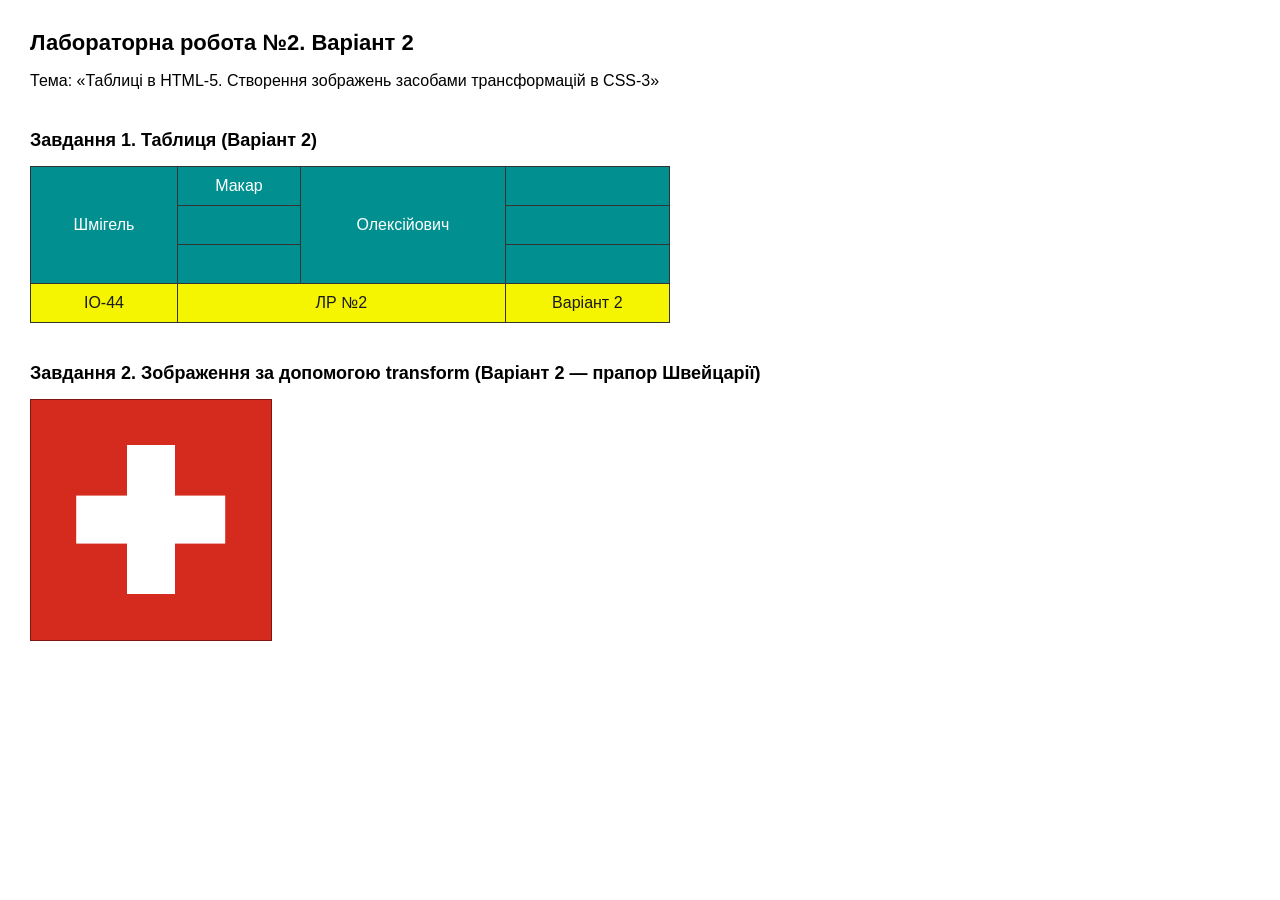
<file: Lab2/index.html>
<!DOCTYPE html>
<html lang="uk">

<head>
  <meta charset="UTF-8">
  <title>Шмігель Макар Олексійович ІО-44 2 лабараторна робота варіант 102</title>
  <meta name="description"
    content="Лабораторна робота №2. Варіант 2. Таблиці HTML-5 та створення зображення засобами CSS-трансформацій.">
  <meta name="keywords" content="HTML5, CSS3, таблиці, transform, лабораторна робота">
  <link rel="stylesheet" href="style.css">

  <!-- CSS для Завдання 1 (за умовою — зберігається в цьому ж файлі) -->
  <style>
    body {
      font-family: Arial, Helvetica, sans-serif;
      margin: 30px;
    }

    h1 {
      font-size: 22px;
    }

    h2 {
      font-size: 18px;
      margin-top: 40px;
    }

    /* ===== Завдання 1: таблиця, Варіант 2 ===== */
    table.variant-table {
      border-collapse: collapse;
      width: 640px;
      text-align: center;
    }

    table.variant-table td {
      border: 1px solid #333;
      padding: 10px;
      transition: background-color 0.3s ease, color 0.3s ease;
    }

    /* 1-й рядок: background-color #nn8f8f, де nn = 02 */
    table.variant-table tr.row1 td {
      background-color: #028f8f;
      color: #ffffff;
      /* контрастний колір до #028f8f */
    }

    /* 2-й рядок: background-color #f5f5nn, де nn = 02 */
    table.variant-table tr.row2 td {
      background-color: #f5f502;
      color: #1a1a1a;
      /* контрастний колір до #f5f502 */
    }

    /* При наведенні кольори рядків міняються на протилежні */
    table.variant-table tr.row1:hover td {
      background-color: #f5f502;
      color: #1a1a1a;
    }

    table.variant-table tr.row2:hover td {
      background-color: #028f8f;
      color: #ffffff;
    }
  </style>
</head>

<body>

  <h1>Лабораторна робота №2. Варіант 2</h1>
  <p>Тема: «Таблиці в HTML-5. Створення зображень засобами трансформацій в CSS-3»</p>

  <h2>Завдання 1. Таблиця (Варіант 2)</h2>
  <table class="variant-table">
    <tr class="row1">
      <td rowspan="3">Шмігель</td>
      <td>Макар</td>
      <td rowspan="3">Олексійович</td>
      <td>&nbsp;</td>
    </tr>
    <tr class="row1">
      <td>&nbsp;</td>
      <td>&nbsp;</td>
    </tr>
    <tr class="row1">
      <td>&nbsp;</td>
      <td>&nbsp;</td>
    </tr>
    <tr class="row2">
      <td>ІО-44</td>
      <td colspan="2">ЛР №2</td>
      <td>Варіант 2</td>
    </tr>
  </table>

  <h2>Завдання 2. Зображення за допомогою transform (Варіант 2 — прапор Швейцарії)</h2>
  <div class="flag">
    <div class="cross">
      <span class="bar bar1"></span>
      <span class="bar bar2"></span>
    </div>
  </div>

</body>

</html>
</file>
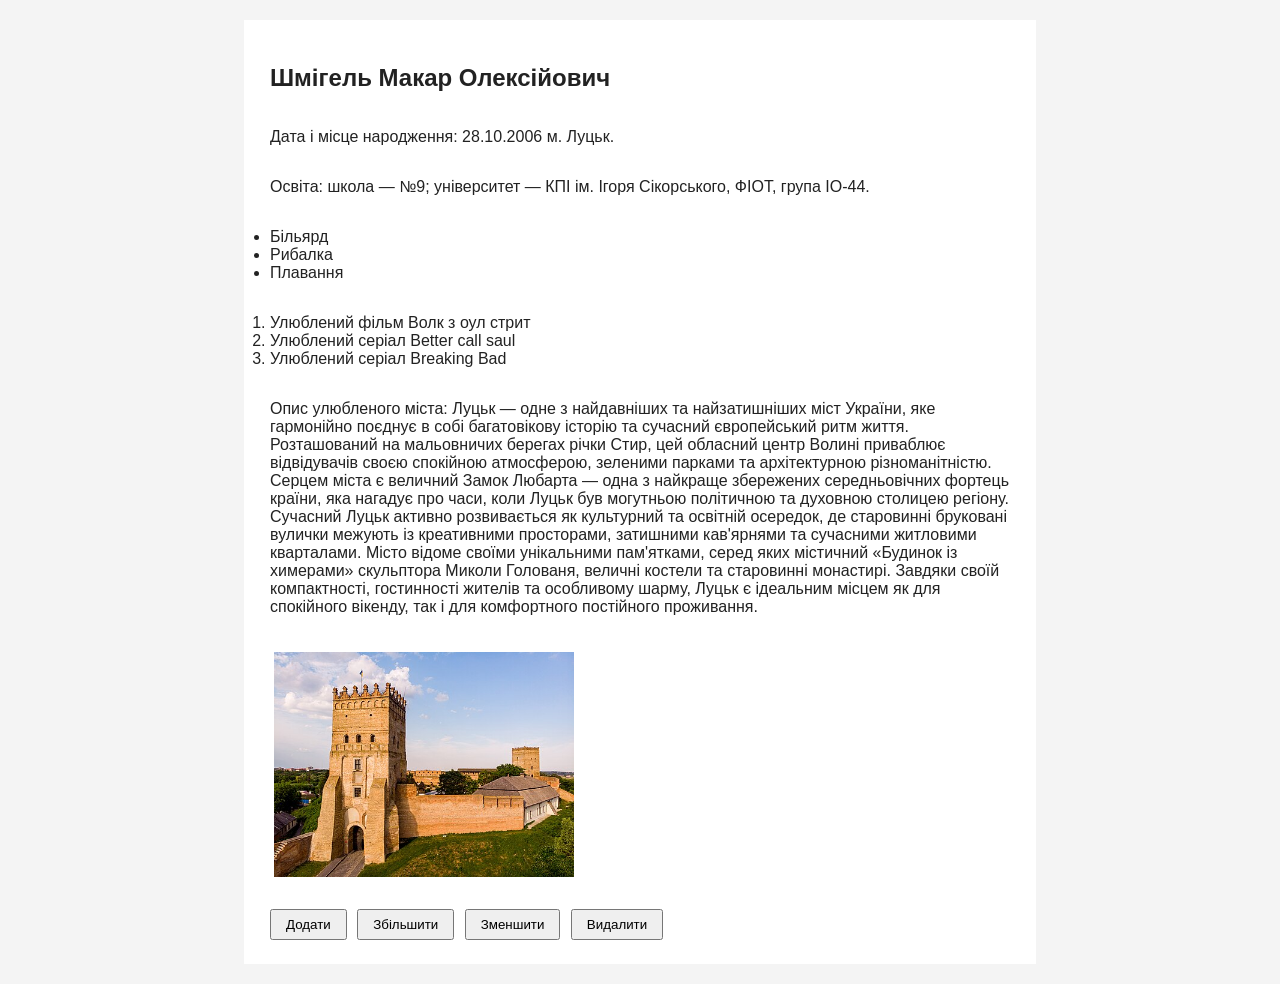
<file: Lab4/index.html>
<!DOCTYPE html>
<html lang="uk">
<head>
  <meta charset="UTF-8">
  <meta name="keywords" content="HTML5, CSS3, JavaScript, DOM, лабораторна робота 4">
  <meta name="description" content="ЛР4: доступ до об'єктів і властивостей DOM, варіант 2">
  <meta name="viewport" content="width=device-width, initial-scale=1">
  <title>Шмігель Макар Олексійович, ІО-44, ЛР4, варіант 102</title>
  <link rel="stylesheet" href="style.css">
</head>
<body>
  <main id="page">
    <!-- 1 -->
    <h2>Шмігель Макар Олексійович</h2>
    <!-- 2 -->
    <p>Дата і місце народження: 28.10.2006 м. Луцьк.</p>
    <!-- 3 (n=102 → (102 mod 10)+1 = 3) — getElementById -->
    <p id="block3">Освіта: школа — №9; університет — КПІ ім. Ігоря Сікорського, ФІОТ, група ІО-44.</p>
    <!-- 4 (наступний елемент) — querySelector -->
    <ul class="hobby">
      <li>Більярд</li>
      <li>Рибалка</li>
      <li>Плавання</li>
    </ul>
    <!-- 5 -->
    <ol>
      <li>Улюблений фільм Волк з оул стрит</li>
      <li>Улюблений серіал Better call saul</li>
      <li>Улюблений серіал Breaking Bad</li>
    </ol>
    <!-- 6 -->
    <p>Опис улюбленого міста: Луцьк — одне з найдавніших та найзатишніших міст України, яке гармонійно поєднує в собі багатовікову історію та сучасний
    європейський ритм життя. Розташований на мальовничих берегах річки Стир, цей обласний центр Волині приваблює
    відвідувачів своєю спокійною атмосферою, зеленими парками та архітектурною різноманітністю. Серцем міста є величний
    Замок Любарта — одна з найкраще збережених середньовічних фортець країни, яка нагадує про часи, коли Луцьк був могутньою
    політичною та духовною столицею регіону.
    Сучасний Луцьк активно розвивається як культурний та освітній осередок, де старовинні бруковані вулички межують із
    креативними просторами, затишними кав'ярнями та сучасними житловими кварталами. Місто відоме своїми унікальними
    пам'ятками, серед яких містичний «Будинок із химерами» скульптора Миколи Голованя, величні костели та старовинні
    монастирі. Завдяки своїй компактності, гостинності жителів та особливому шарму, Луцьк є ідеальним місцем як для
    спокійного вікенду, так і для комфортного постійного проживання.</p>
    <!-- 7 -->
    <div id="photo-box">
      <a href="https://www.lutskrada.gov.ua" target="_blank" rel="noopener"><img src="lutsk1.jpg" alt="Замок Любарта, Луцьк" class="city-img"></a>
    </div>

    <div class="controls">
      <button id="btn-add" type="button">Додати</button>
      <button id="btn-grow" type="button">Збільшити</button>
      <button id="btn-shrink" type="button">Зменшити</button>
      <button id="btn-del" type="button">Видалити</button>
    </div>
  </main>
  <script src="script.js"></script>
</body>
</html>
</file>
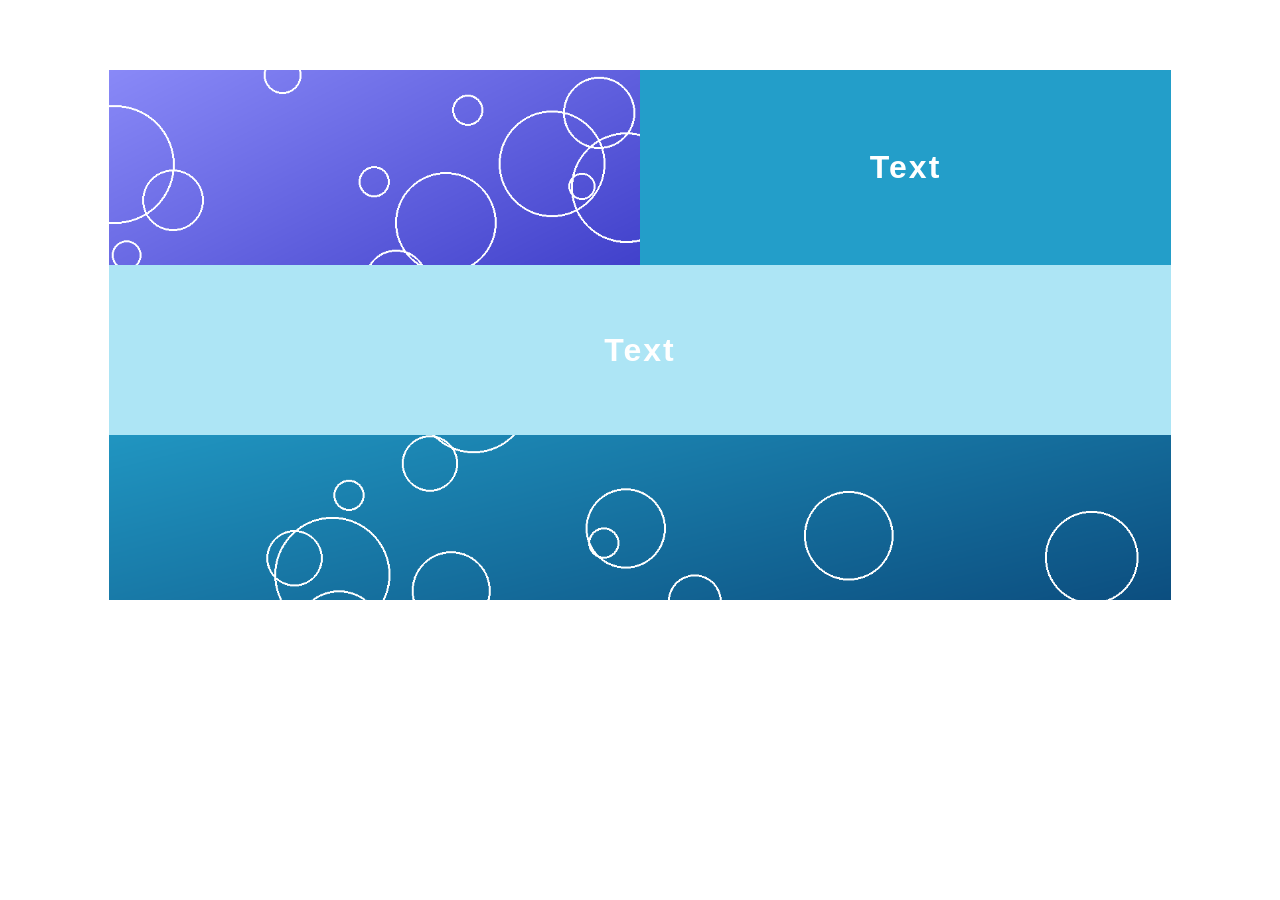
<file: Lab3/flex/index.html>
<!DOCTYPE html>
<html lang="uk">
<head>
    <meta charset="UTF-8">
    <meta name="viewport" content="width=device-width, initial-scale=1.0">
    <title>Шмігель Макар Олексійович, ІО-44, Лабораторна робота №3, Варіант 102 (flex)</title>
    <link rel="stylesheet" href="style.css">
</head>
<body>
    <main class="wrapper">
        <section class="block img-top">
            <img src="img/img1.png" alt="Зображення 1">
        </section>
        <section class="block text-top">
            <p>Text</p>
        </section>
        <section class="block text-middle">
            <p>Text</p>
        </section>
        <section class="block img-bottom">
            <img src="img/img2.png" alt="Зображення 2">
        </section>
    </main>
</body>
</html>
</file>
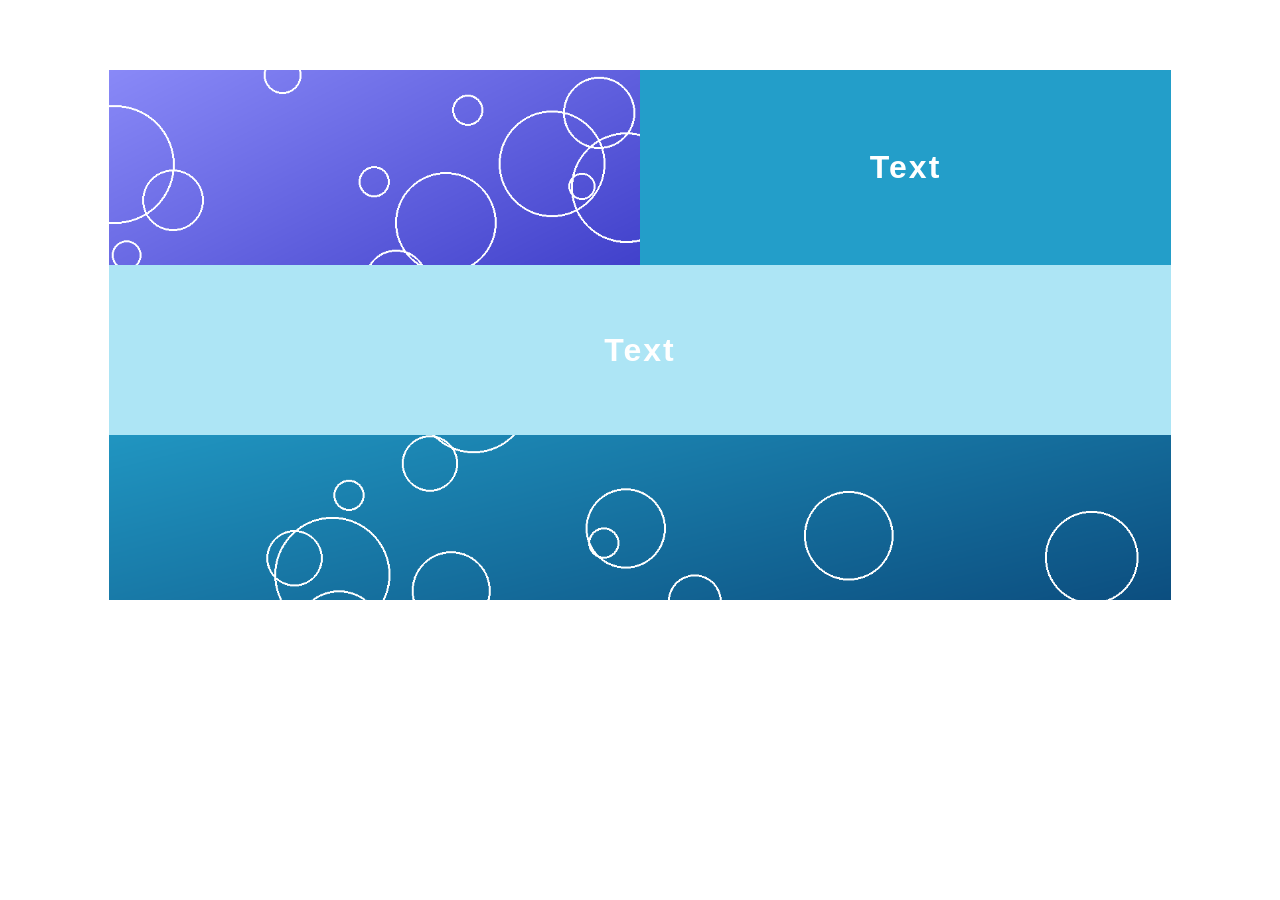
<file: Lab3/float/index.html>
<!DOCTYPE html>
<html lang="uk">
<head>
    <meta charset="UTF-8">
    <meta name="viewport" content="width=device-width, initial-scale=1.0">
    <title>Шмігель Макар Олексійович, ІО-44, Лабораторна робота №3, Варіант 102 (float)</title>
    <link rel="stylesheet" href="style.css">
</head>
<body>
    <main class="wrapper">
        <section class="block img-top">
            <img src="img/img1.png" alt="Зображення 1">
        </section>
        <section class="block text-top">
            <p>Text</p>
        </section>
        <section class="block text-middle">
            <p>Text</p>
        </section>
        <section class="block img-bottom">
            <img src="img/img2.png" alt="Зображення 2">
        </section>
    </main>
</body>
</html>
</file>
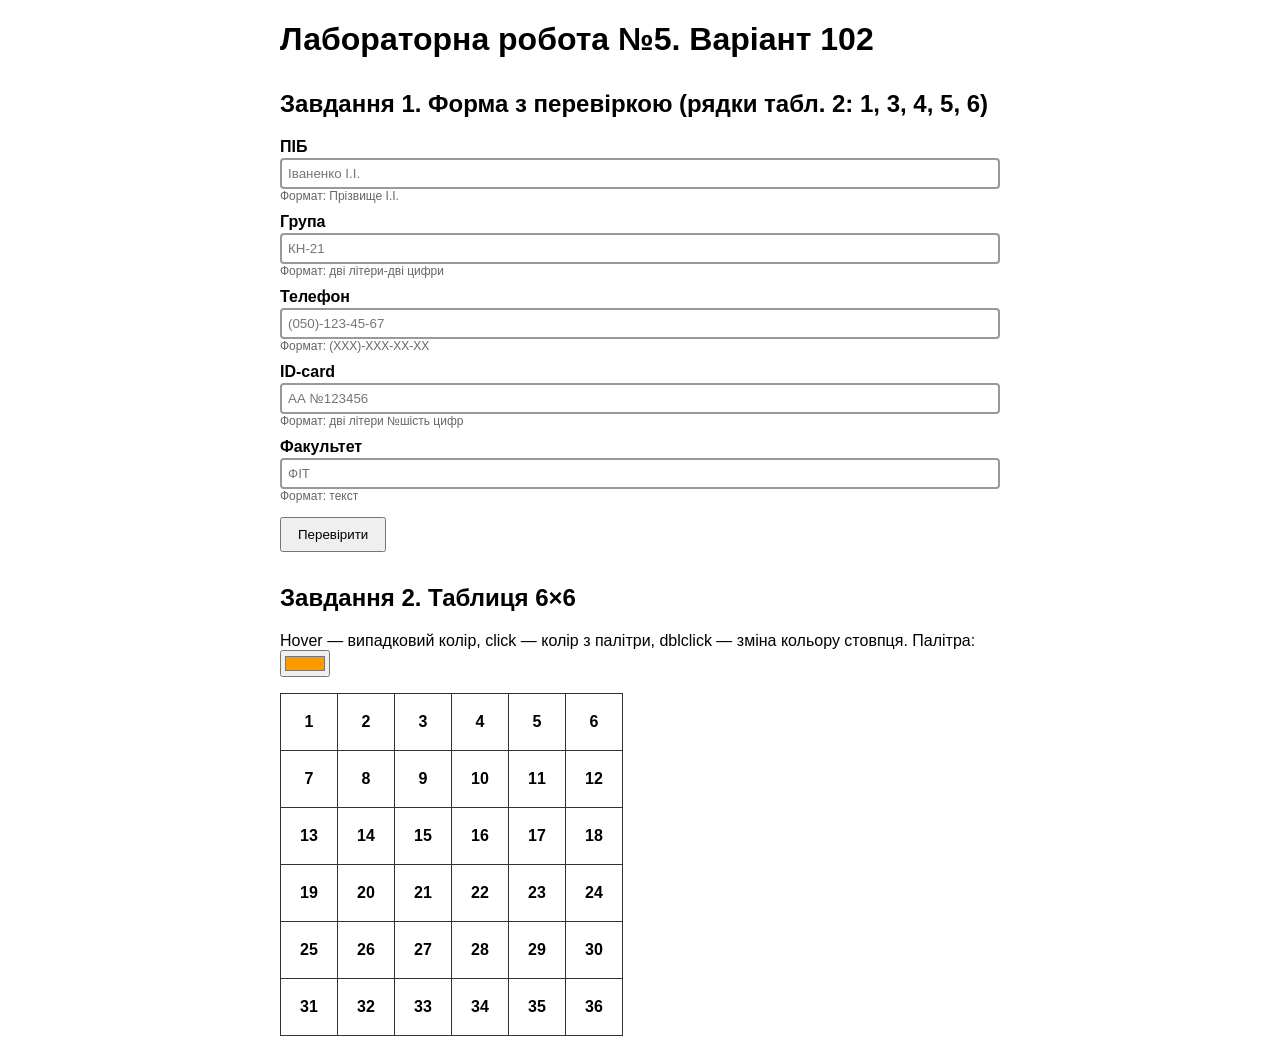
<file: Lab5/lab5.html>
<!DOCTYPE html>
<html lang="uk">
<head>
<meta charset="UTF-8">
<meta name="viewport" content="width=device-width, initial-scale=1">
<title>Шмігель Макар Олексійович, ІО-44, лабораторна робота №5, варіант 102</title>
<style>
  body { font-family: Arial, sans-serif; max-width: 720px; margin: 20px auto; padding: 0 12px; }
  h2 { margin-top: 32px; }
  label { display: block; margin: 10px 0 2px; font-weight: bold; }
  input[type=text] { width: 100%; padding: 6px; box-sizing: border-box; border: 2px solid #999; border-radius: 4px; }
  input.error { border-color: #d00; background: #ffe5e5; }
  .hint { font-size: 12px; color: #666; }
  button { margin-top: 14px; padding: 8px 16px; cursor: pointer; }
  table#grid { border-collapse: collapse; margin-top: 12px; }
  table#grid td { width: 54px; height: 54px; border: 1px solid #333; text-align: center; font-weight: bold; cursor: pointer; user-select: none; }
</style>
</head>
<body>

<h1>Лабораторна робота №5. Варіант 102</h1>

<!-- ================= ЗАВДАННЯ 1 ================= -->
<h2>Завдання 1. Форма з перевіркою (рядки табл. 2: 1, 3, 4, 5, 6)</h2>
<form id="form" novalidate>
  <label for="pib">ПІБ</label>
  <input type="text" id="pib" placeholder="Іваненко І.І.">
  <div class="hint">Формат: Прізвище І.І.</div>

  <label for="group">Група</label>
  <input type="text" id="group" placeholder="КН-21">
  <div class="hint">Формат: дві літери-дві цифри</div>

  <label for="phone">Телефон</label>
  <input type="text" id="phone" placeholder="(050)-123-45-67">
  <div class="hint">Формат: (ХХХ)-ХХХ-ХХ-ХХ</div>

  <label for="idcard">ID-card</label>
  <input type="text" id="idcard" placeholder="АА №123456">
  <div class="hint">Формат: дві літери №шість цифр</div>

  <label for="faculty">Факультет</label>
  <input type="text" id="faculty" placeholder="ФІТ">
  <div class="hint">Формат: текст</div>

  <button type="submit">Перевірити</button>
</form>

<!-- ================= ЗАВДАННЯ 2 ================= -->
<h2>Завдання 2. Таблиця 6×6</h2>
<p>
  Hover — випадковий колір, click — колір з палітри, dblclick — зміна кольору стовпця.
  Палітра: <input type="color" id="palette" value="#ff9900">
</p>
<table id="grid"></table>

<script>
// ===================== НАЛАШТУВАННЯ ВАРІАНТА =====================
// Варіантів 10, тому 102 mod 10 = 2 -> варіант 2:
// клітинка №2, при dblClick змінюється колір стовпця.
const TARGET_CELL = 2;    // номер клітинки, що реагує на події
const DBLCLICK_MODE = 2;  // 2 = змінити колір стовпця

// ===================== ЗАВДАННЯ 1 =====================
const UA_UP = 'А-ЯІЇЄҐ', UA_LOW = 'а-яіїєґ\'’ʼ';
const rules = {
  pib:     new RegExp(`^[${UA_UP}][${UA_LOW}]+\\s[${UA_UP}]\\.[${UA_UP}]\\.$`),
  group:   new RegExp(`^[${UA_UP}]{2}-\\d{2}$`),
  phone:   /^\(\d{3}\)-\d{3}-\d{2}-\d{2}$/,
  idcard:  new RegExp(`^[${UA_UP}A-Z]{2}\\s№\\d{6}$`),
  faculty: /^[А-ЯІЇЄҐа-яіїєґA-Za-z]{2,}$/
};
const labels = { pib: 'ПІБ', group: 'Група', phone: 'Телефон', idcard: 'ID-card', faculty: 'Факультет' };

document.getElementById('form').addEventListener('submit', function (e) {
  e.preventDefault();
  let ok = true;
  for (const id in rules) {
    const input = document.getElementById(id);
    const valid = rules[id].test(input.value.trim());
    input.classList.toggle('error', !valid);
    if (!valid) ok = false;
  }
  if (ok) {
    let text = '';
    for (const id in rules) text += `${labels[id]}: ${document.getElementById(id).value.trim()}\n`;
    // окреме вікно з введеною інформацією
    const w = window.open('', '_blank', 'width=400,height=300');
    if (w) {
      w.document.write('<title>Введені дані</title><pre style="font-size:16px">' +
        text.replace(/</g, '&lt;') + '</pre>');
      w.document.close();
    } else {
      alert(text);
    }
  }
});

// ===================== ЗАВДАННЯ 2 =====================
const grid = document.getElementById('grid');
const palette = document.getElementById('palette');
const cells = [];

for (let r = 0; r < 6; r++) {
  const tr = grid.insertRow();
  for (let c = 0; c < 6; c++) {
    const td = tr.insertCell();
    td.textContent = r * 6 + c + 1;
    cells.push(td);
  }
}

const randomColor = () =>
  '#' + Math.floor(Math.random() * 0xffffff).toString(16).padStart(6, '0');

const target = cells[TARGET_CELL - 1];
const targetCol = (TARGET_CELL - 1) % 6;

target.addEventListener('mouseover', () => { target.style.backgroundColor = randomColor(); });
target.addEventListener('click', () => { target.style.backgroundColor = palette.value; });
target.addEventListener('dblclick', () => {
  if (DBLCLICK_MODE === 2) {
    for (let r = 0; r < 6; r++) {
      grid.rows[r].cells[targetCol].style.backgroundColor = palette.value;
    }
  }
});
</script>
</body>
</html>
</file>
<file: Lab2/style.css>
/* ===== Завдання 2: зображення прапору Швейцарії ===== */
/* Варіант 2 -> побудова зображення виключно за допомогою transform,
   без властивості position. Хрест складається з двох однакових
   прямокутників, накладених один на одного через CSS Grid
   (grid-area: 1 / 1), другий з них повернутий на 90° за допомогою
   transform: rotate(). */

.flag {
  width: 240px;
  height: 240px;
  background-color: #d52b1e;
  display: grid;
  place-items: center;
  border: 1px solid #7a1710;
  margin-top: 10px;
}

.cross {
  display: grid;
  place-items: center;
  width: 62%;
  height: 62%;
}

.bar {
  grid-area: 1 / 1;
  background-color: #ffffff;
  width: 32%;
  height: 100%;
}

/* другий прямокутник повертаємо на 90 градусів transform-ом —
   так з двох однакових вертикальних смужок отримуємо хрест */
.bar2 {
  transform: rotate(90deg);
}
</file>
<file: Lab4/style.css>
body { font-family: Arial, sans-serif; margin: 0; background: #f4f4f4; color: #222; }
#page { max-width: 760px; margin: 20px auto; padding: 16px; background: #fff; }
#page > * { padding: 8px 10px; cursor: pointer; }
.city-img { width: 300px; height: auto; display: inline-block; margin: 4px; transition: width .2s; }
#photo-box { cursor: default; }
.controls { cursor: default !important; margin-top: 8px; }
.controls button { padding: 6px 14px; margin-right: 6px; cursor: pointer; }

/* Стани для зміни кольорів з JS (клас перемикається) */
.scheme-a { background-color: #1e88e5; color: #ffffff; }
.scheme-b { background-color: #ffeb3b; color: #b71c1c; }
</file>
<file: Lab3/flex/style.css>
/* Лабораторна робота №3, варіант 2 — блочна верстка (Flexbox) */
* {
    box-sizing: border-box;
    margin: 0;
    padding: 0;
}

body {
    font-family: Arial, Helvetica, sans-serif;
    background: #ffffff;
}

/* Flex-контейнер: блоки переносяться на нові рядки */
.wrapper {
    display: flex;
    flex-wrap: wrap;
    width: 83%;
    margin: 70px auto;
}

.block {
    display: flex;
    align-items: center;
    justify-content: center;
    overflow: hidden;
    color: #ffffff;
    font-size: 2rem;
    font-weight: bold;
    letter-spacing: 2px;
    text-align: center;
}

/* Перший ряд: два блоки по 50% */
.img-top {
    flex: 0 0 50%;
    height: 195px;
    background: #9090fb;
}

.text-top {
    flex: 0 0 50%;
    height: 195px;
    background: #239ec9;
}

/* Другий ряд: текст на всю ширину */
.text-middle {
    flex: 0 0 100%;
    height: 170px;
    background: #ade5f5;
}

/* Третій ряд: зображення на всю ширину */
.img-bottom {
    flex: 0 0 100%;
    height: 165px;
    background: #239ec9;
}

.block img {
    width: 100%;
    height: 100%;
    object-fit: cover;
}

/* Адаптивність */
@media (max-width: 600px) {
    .wrapper { width: 94%; margin: 20px auto; }
    .img-top, .text-top { flex-basis: 100%; }
    .block { font-size: 1.4rem; }
}
</file>
<file: Lab3/float/style.css>
/* Лабораторна робота №3, варіант 2 — блочна верстка (float) */
* {
    box-sizing: border-box;
    margin: 0;
    padding: 0;
}

body {
    font-family: Arial, Helvetica, sans-serif;
    background: #ffffff;
}

/* Обгортка: ширина у відсотках, по центру сторінки */
.wrapper {
    width: 83%;
    margin: 70px auto;
}

/* Очищення float, щоб обгортка охоплювала дочірні блоки */
.wrapper::after {
    content: "";
    display: block;
    clear: both;
}

.block {
    float: left;
    height: 195px;
    overflow: hidden;
    color: #ffffff;
    font-size: 2rem;
    font-weight: bold;
    letter-spacing: 2px;
}

/* Перший ряд: два блоки по 50% */
.img-top  { width: 50%; background: #9090fb; }
.text-top { width: 50%; background: #239ec9; }

/* Другий ряд: текст на всю ширину */
.text-middle {
    width: 100%;
    clear: both;
    height: 170px;
    background: #ade5f5;
}

/* Третій ряд: зображення на всю ширину */
.img-bottom {
    width: 100%;
    clear: both;
    height: 165px;
    background: #239ec9;
}

.block img {
    display: block;
    width: 100%;
    height: 100%;
    object-fit: cover;
}

.block p {
    padding: 0 5%;
    text-align: center;
}

/* Вертикальне центрування тексту без flex (для float-версії) */
.text-top,
.text-middle {
    display: table;
}

.text-top p,
.text-middle p {
    display: table-cell;
    vertical-align: middle;
}

/* Адаптивність */
@media (max-width: 600px) {
    .wrapper { width: 94%; margin: 20px auto; }
    .img-top, .text-top { width: 100%; }
    .block { font-size: 1.4rem; }
}
</file>
